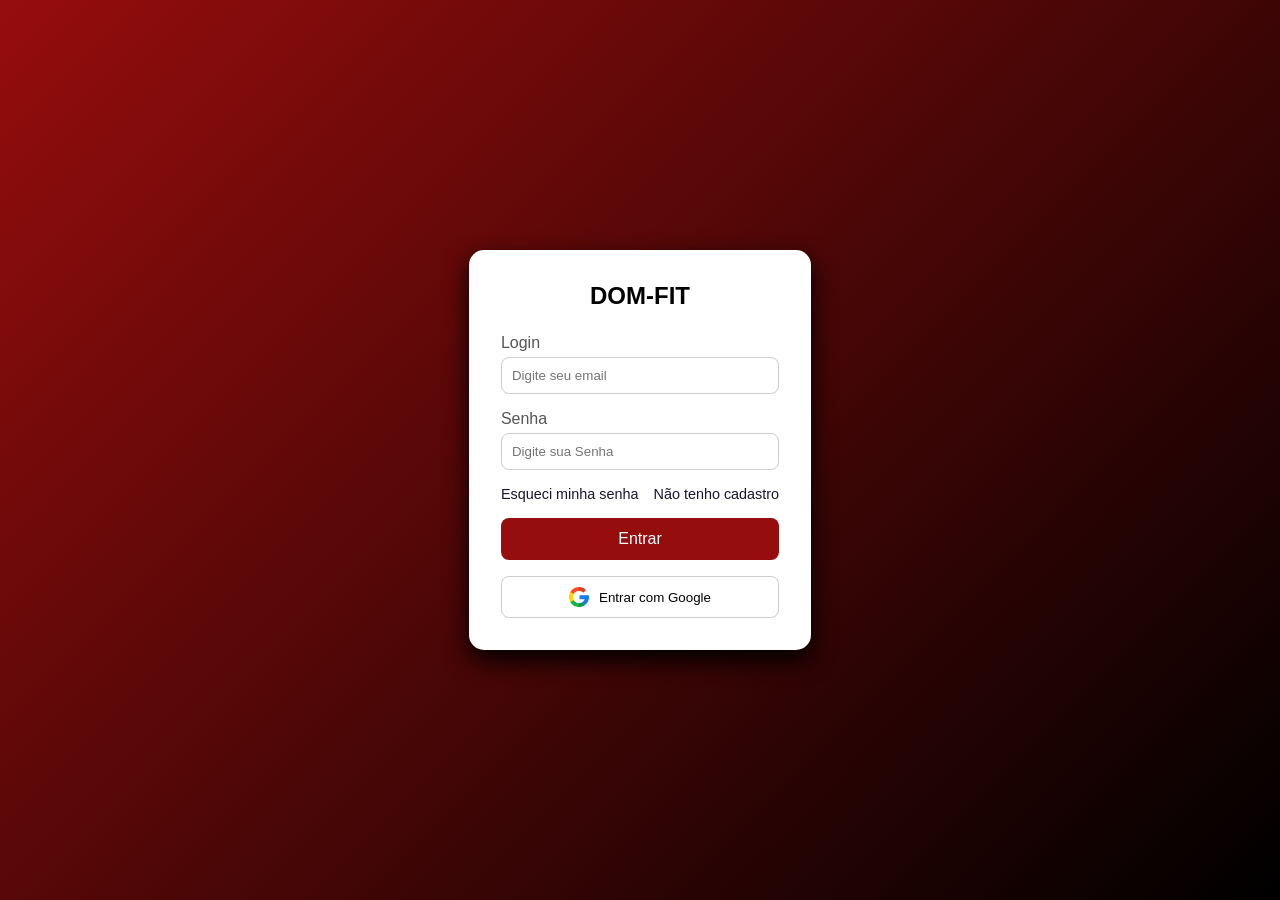
<file: form.html>
<!DOCTYPE html>
<html lang="pt">

<head>
    <meta charset="UTF-8">
    <meta name="viewport" content="width=device-width, initial-scale=1.0">
    <title>Faça seu Login</title>
    <link rel="stylesheet" href="form.css">
</head>

<body>
    <main>
        <div class="container">
            <h2>DOM-FIT</h2>


            <form action="">
                <div class="input-group">
                    <label for="">Login</label>
                    <input type="email" placeholder="Digite seu email" required>

                </div>

                <div class="input-group">
                    <label for="">Senha</label>
                    <input type="password" placeholder="Digite sua Senha" required>

                </div>

                <div class="links">
                    <a href="form3.html">Esqueci minha senha</a>
                    <a href="form2.html">Não tenho cadastro</a>

                </div>

                <input type="submit" class="btn" value="Entrar">
            </form>

            <button class="google-btn">
                <img src="google.png" alt="Icon Google">
                Entrar com Google

            </button>
        </div>
    </main>

</body>

</html>
</file>
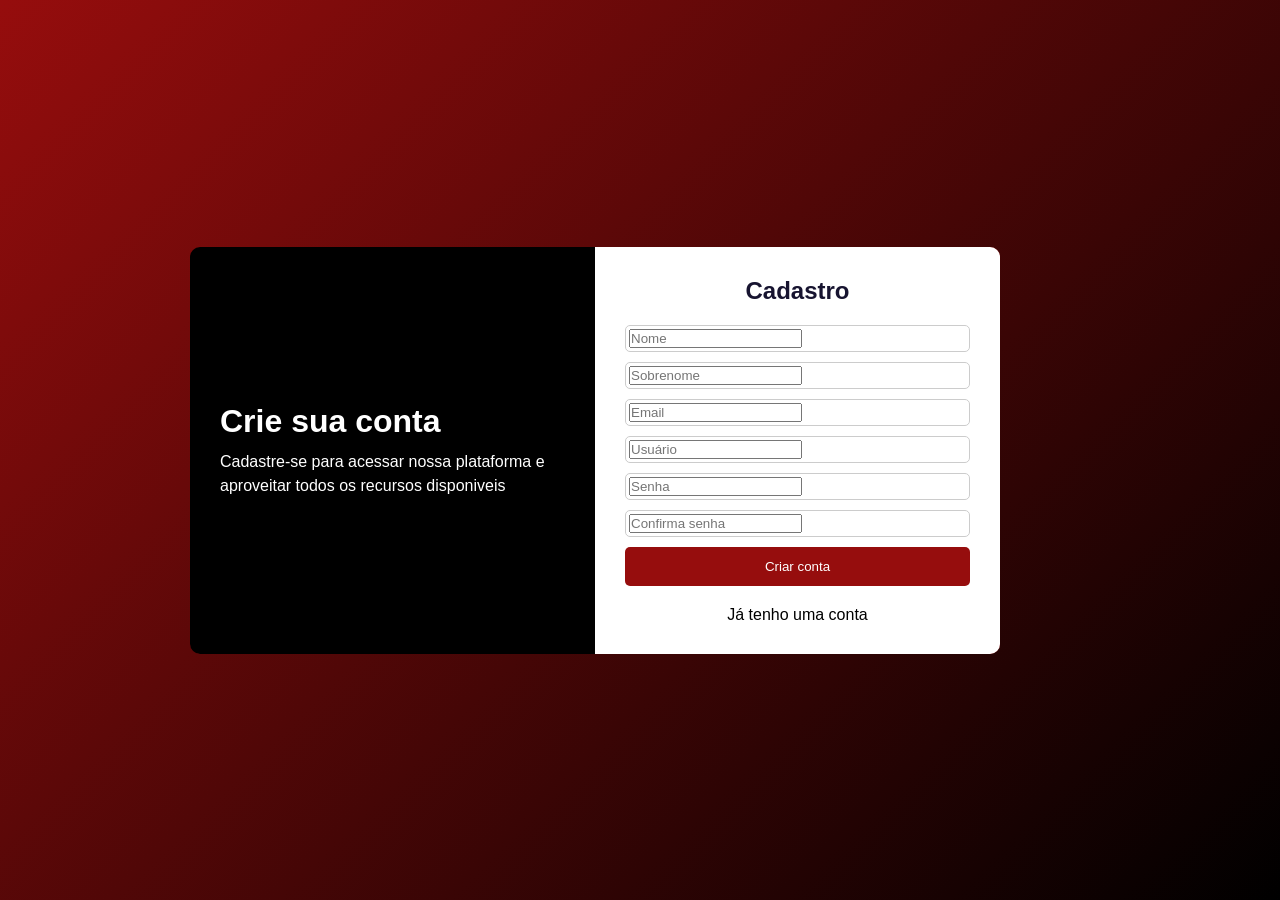
<file: form2.html>
<!DOCTYPE html>
<html lang="pt">

<head>
    <meta charset="UTF-8">
    <meta name="viewport" content="width=device-width, initial-scale=1.0">
    <title>Cadastro</title>
    <link rel="stylesheet" href="form2.css">
</head>

<body>
    <main>




        <div class="container">


            <div class="div-1">
                <h1>Crie sua conta</h1>
                <p>Cadastre-se para acessar nossa plataforma e aproveitar todos os recursos disponiveis</p>

            </div>



            <div class="div-2">
                <h2>Cadastro</h2>

                <form>
                    <div class="input">
                        <div class="input-group">
                            <input type="text" placeholder="Nome">
                        </div>


                        <div class="input-group">
                            <input type="Sobrenome" placeholder="Sobrenome">

                        </div>

                        <div class="input-group">
                            <input type="Email" placeholder="Email">

                        </div>

                        <div class="input-group">
                            <input type="Usuário" placeholder="Usuário">

                        </div>

                        <div class="input-group">
                            <input type="Senha" placeholder="Senha">

                        </div>

                        <div class="input-group">
                            <input type="Confirma senha" placeholder="Confirma senha">

                        </div>

                        <button class="btn">Criar conta</button>
                </form>

                <div class="links">
                    <a href="form.html">Já tenho uma conta</a>
                </div>



            </div>

        </div>

        </div>
    </main>

</body>

</html>
</file>
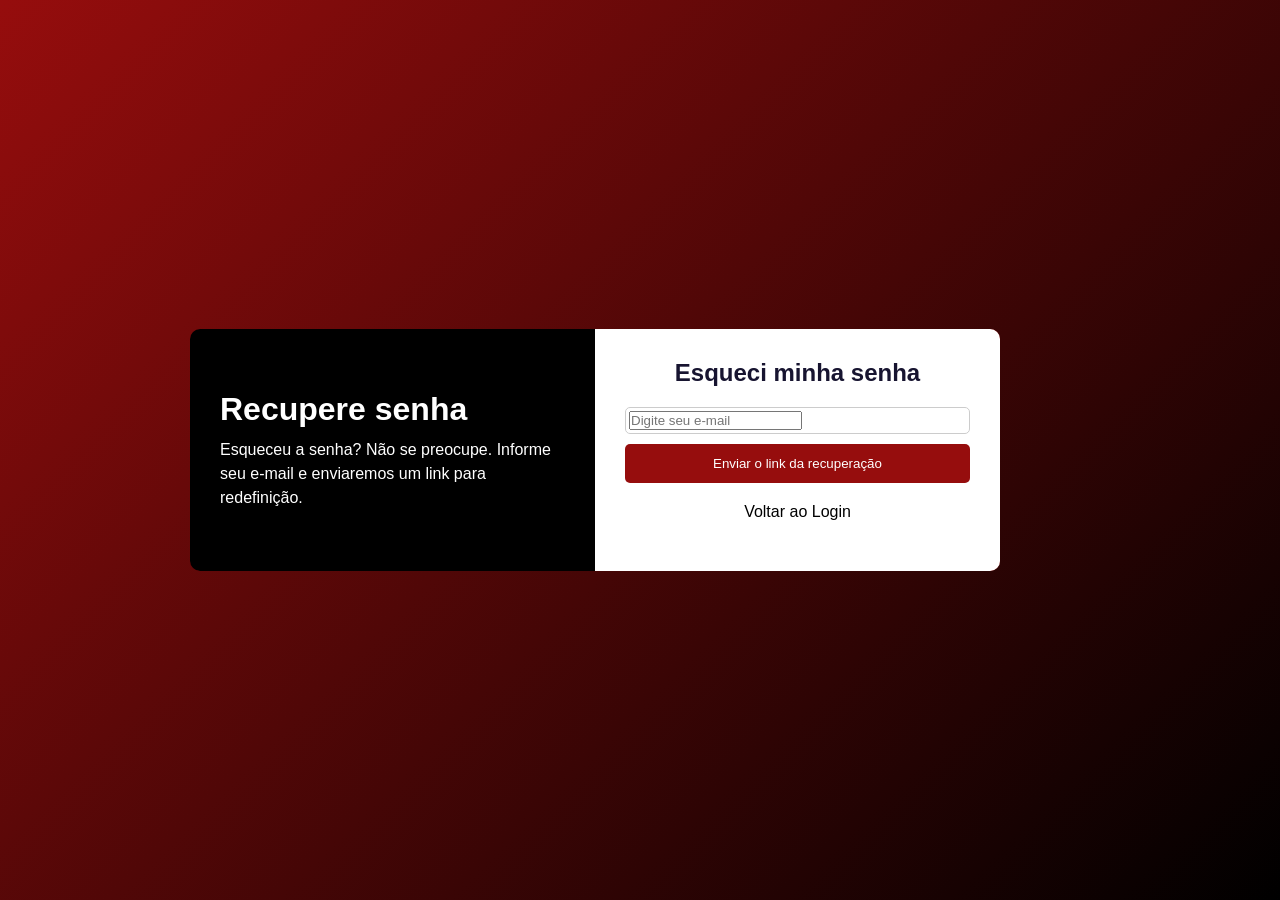
<file: form3.html>
<!DOCTYPE html>
<html lang="en">

<head>
    <meta charset="UTF-8">
    <meta name="viewport" content="width=device-width, initial-scale=1.0">
    <title>Document</title>
    <link rel="stylesheet" href="form3.css">
</head>

<body>
    <main>



        <div class="container">

            <div class="div-1">
                <h1>Recupere senha</h1>
                <p>Esqueceu a senha? Não se preocupe. Informe seu e-mail e enviaremos um link para redefinição.</p>
            </div>

            <div class="div-2">
                <h2>Esqueci minha senha</h2>

                </form>
                <div class="input">
                    <div class="input-group">
                        <input type="text" placeholder="Digite seu e-mail">
                    </div>

                    <button class="btn"> Enviar o link da recuperação</button>

                    </form>

                    <div class="links">
                        <a href="form2.html"> Voltar ao Login</a>
                    </div>

                    <div>

                    </div>

                    <div>

                    </div>
    </main>

</body>

</html>
</file>
<file: form.css>
* {
    margin: 0;
    padding: 0;
    box-sizing: border-box;
    font-family: Arial, Helvetica, sans-serif;
}

body {
    height: 100vh; /* Estamos dizendo ao body que queremos a altura completa 100% */
    display: flex;
    align-items: center;
    justify-content: center;
    background: linear-gradient(135deg, rgb(150, 13, 13), black);
}


.google-btn img {
    width: 20px;
}

.container {
    background-color: white;
    padding: 2rem;
    border-radius: 15px;
    width: 100%;
    max-width: 400px; /* Definie a largura máxima do container em 400px */
    box-shadow: 0 10px 25px black;
}

h2 {
    text-align: center;
    margin-bottom: 1.5rem;
    color: black;
}

.input-group {
    margin-bottom: 1rem;
}

.input-group label {
    display: block; /* Mantendo o compartamento do elemento em bloco () */
    margin-bottom: 5px;
    color: #555;
    
}

.input-group input {
    width: 100%;
    padding: 10px;
    border-radius: 8px;
    border: 1px solid #ccc;
    outline: none; /* remove o contorno (borda externa) do elemento */
    transition: 0.3s;
}

.input-group input:focus{
    border-color: #171430;
    box-shadow: 0 0 5px #555;
}

.links {
    display: flex;
    justify-content: space-between;
    gap: 15px;
    font-size: 0.9rem;
    margin-bottom: 1rem;
}

.links a {
    text-decoration: none;
    color: #171430;
}

.links a:hover{
    text-decoration: underline;

}

.btn {
    width: 100%;
    padding: 12px;
    border: none;
    border-radius: 8px;
    background-color: rgb(150, 13, 13);
    color: white;
    font-size: 1rem;
    cursor: pointer;
    transition: 0.3s;

}

.btn:hover {
    background-color: #bbb7e1;
    color: #171430;
}

.google-btn{
    display: flex;
    align-items: center;
    justify-content: center;
    gap: 10px;
    width: 100%;
    padding: 10px;
    border-radius: 8px;
    border: 1px solid #ccc;
    cursor: pointer;
    transition: 0.3s;
    background-color: white;
    margin-top: 1rem;
}

.google-btn:hover {
    background-color: #f5f5f5;
}

@media (max-width: 480px) {
    .container {
        margin: 0.2rem;
        padding: 1rem;
    }
}
</file>
<file: form2.css>
* {
    margin: 0;
    padding: 0;
    box-sizing: border-box;
    font-family: Arial, Helvetica, sans-serif;
}

body {
    height: 100vh;
    display: flex;
    align-items: center;
    justify-content: center;
    background: linear-gradient(135deg,  rgb(150, 13, 13), black);
   
}


.container {
    display: flex;
    width: 90%;
    max-width: 900px;
    background-color:  rgb(150, 13, 13) ;
    border-radius: 10px;
    overflow: hidden;
}

.div-1 {
    width: 50%;
    background-color: black;
    padding: 30px;
    display: flex;
    flex-direction: column;
    justify-content: center;
}

.div-1 h1 {
    margin-bottom: 10px;
    color: white;
}

.div-1 p {
    line-height: 1.5rem;
    color: white;
}

.div-2 {
    width: 50%;
    padding: 30px;
    background-color: white;
}

.div-2 h2 {
    text-align: center;
    margin-bottom: 20px;
    color: #171430;
}

.input-group {
    width: 100%;
    padding: 3px;
    border: 1px solid #ccc;
    border-radius: 5px;
}

.input {
    display: flex;
    gap: 10px;
}

.input, .input-group {
    width: 50%;
}

.btn {
    width: 100%;
    padding: 12px;
    border: none;
    background-color:  rgb(150, 13, 13) ;
    color: white;
    border-radius: 5px;
    cursor: pointer;
    transition: 0.7s;
}

.btn:hover{
    background-color:black;
    color: rgb(150, 13, 13);
    
}

.text {
    text-align: center;
    margin-top: 10px;
}

.links {
    text-align: center;
    margin-top: 10px;
}

.links a {
    color: black;
    text-decoration: none;
}

.links a:hover {
    text-decoration: underline;
}


@media (max-width:760px) {
    .container {
        flex-direction: column;
        margin: 0.2rem;
        padding: 1rem;
    }
}

.div-1, .div-2 {
    width: 100%;
}

.input{
    flex-direction: column;
}

.input, .input-group {
    width: 100%;
}
</file>
<file: form3.css>
* {
    margin: 0;
    padding: 0;
    box-sizing: border-box;
    font-family: Arial, "Helvetica Neue", Helvetica, sans-serif;
}

body {
    height: 100vh;
    display: flex;
    align-items: center;
    justify-content: center;
    background: linear-gradient(135deg,  rgb(150, 13, 13), black);

}


.container {
    display: flex;
    width: 90%;
    max-width: 900px;
    background-color: rgb(150, 13, 13);
    border-radius: 10px;
    overflow: hidden;
}

.div-1 {
    width: 50%;
    background-color: black;
    padding: 30px;
    display: flex;
    flex-direction: column;
    justify-content: center;
}

.div-1 h1 {
    margin-bottom: 10px;
    color: white;
}

.div-1 p {
    line-height: 1.5rem;
    color: white;
}

.div-2 {
    width: 50%;
    padding: 30px;
    background-color: white;
}

.div-2 h2 {
    text-align: center;
    margin-bottom: 20px;
    color: #171430;

}

.input-group {
    width: 100%;
    padding: 3px;
    border: 1px solid #ccc;
    border-radius: 5px;
}

.input {
    display: flex;
    gap: 10px;
}

.input, .input-group {
    width: 50%;
}

.btn {
    width: 100%;
    padding: 12px;
    border: none;
    background-color: rgb(150, 13, 13);
    color: white;
    border-radius: 5px;
    cursor: pointer;
    transition: 0.7s;

}

.btn:hover{
    background-color: black;
    color: rgb(150, 13, 13);

}

.text {
    text-align: center;
    margin-top: 10px;
}

.links {
    text-align: center;
    margin-top: 10px;
}

.links a {
    color: black;
    text-decoration: none;
}

.links a:hover {
    text-decoration: underline;
}


@media (max-width:760px) {
    .container {
        flex-direction: column;
        margin: 0.2rem;
        padding: 1rem;
    }
}

.div-1, .div-2 {
    width: 100%;
}

.input{
    flex-direction: column;
}

.input, .input-group {
    width: 100%;
}
</file>
